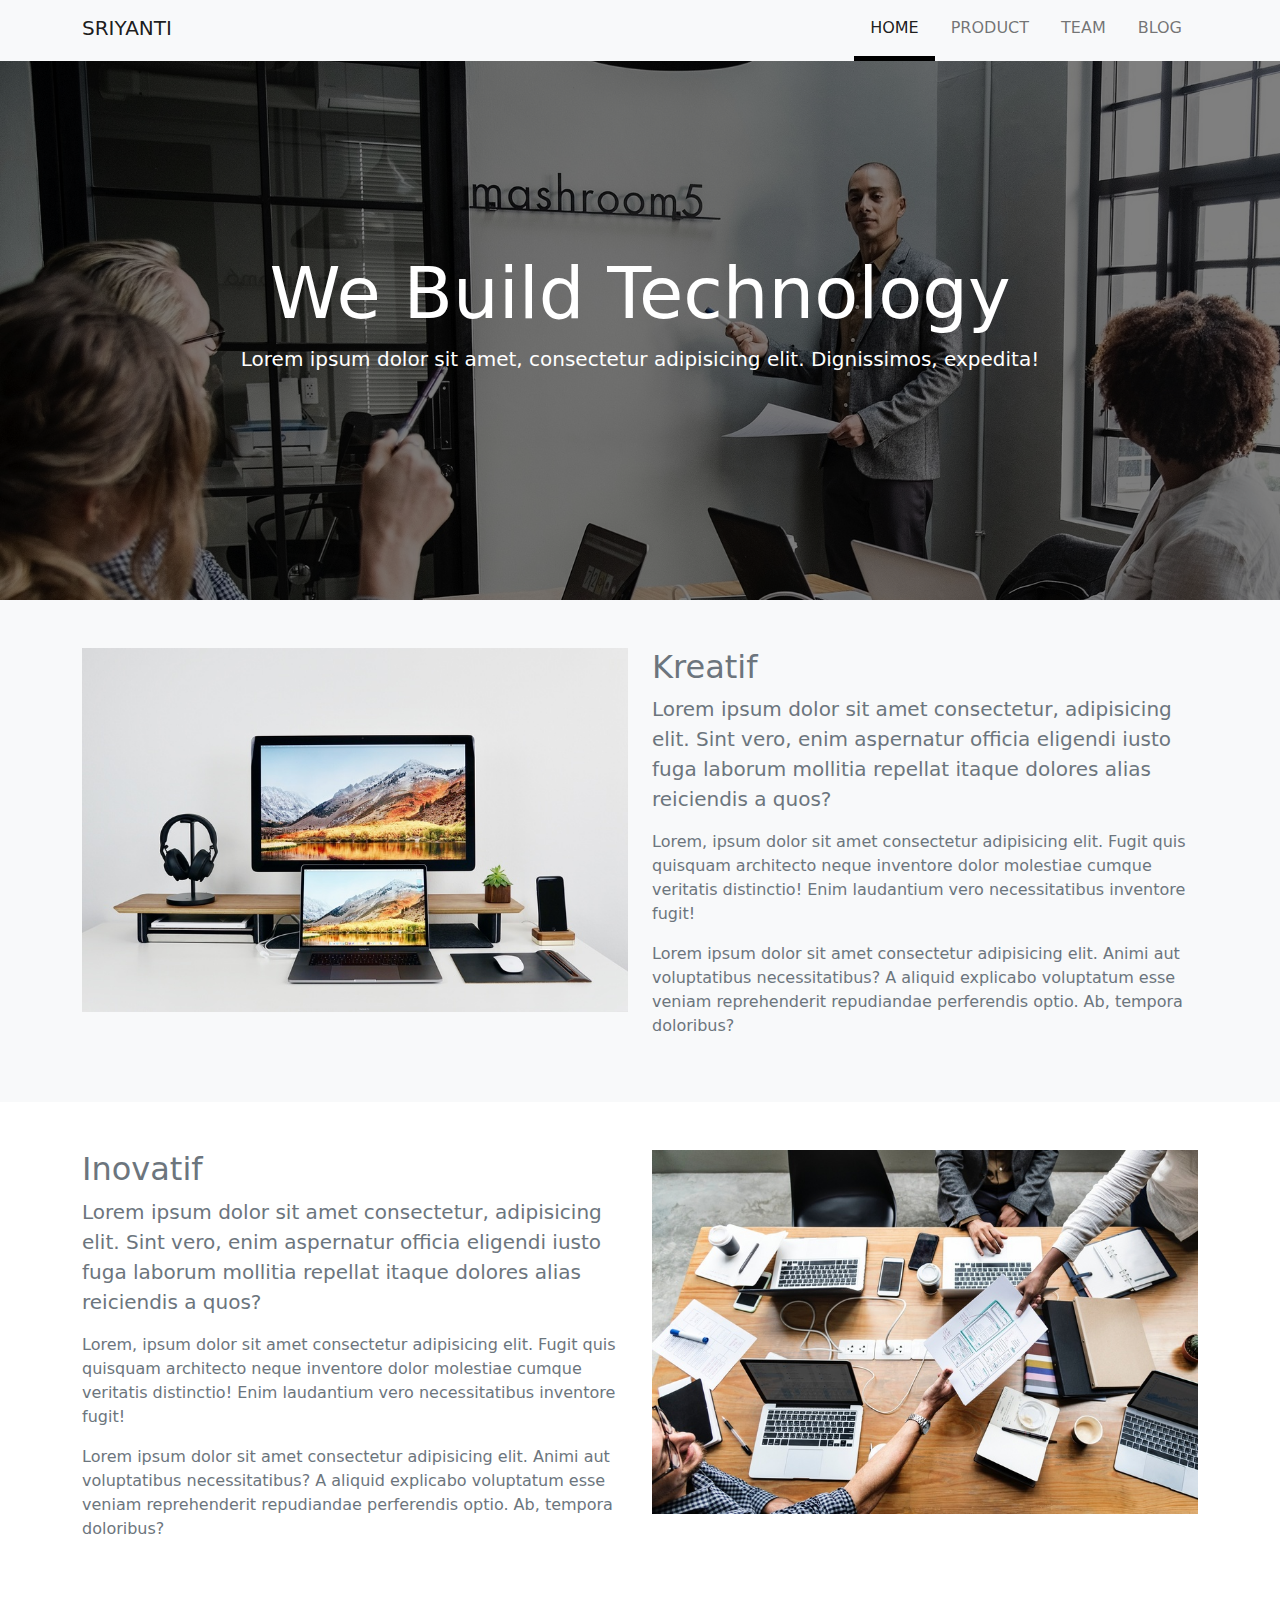
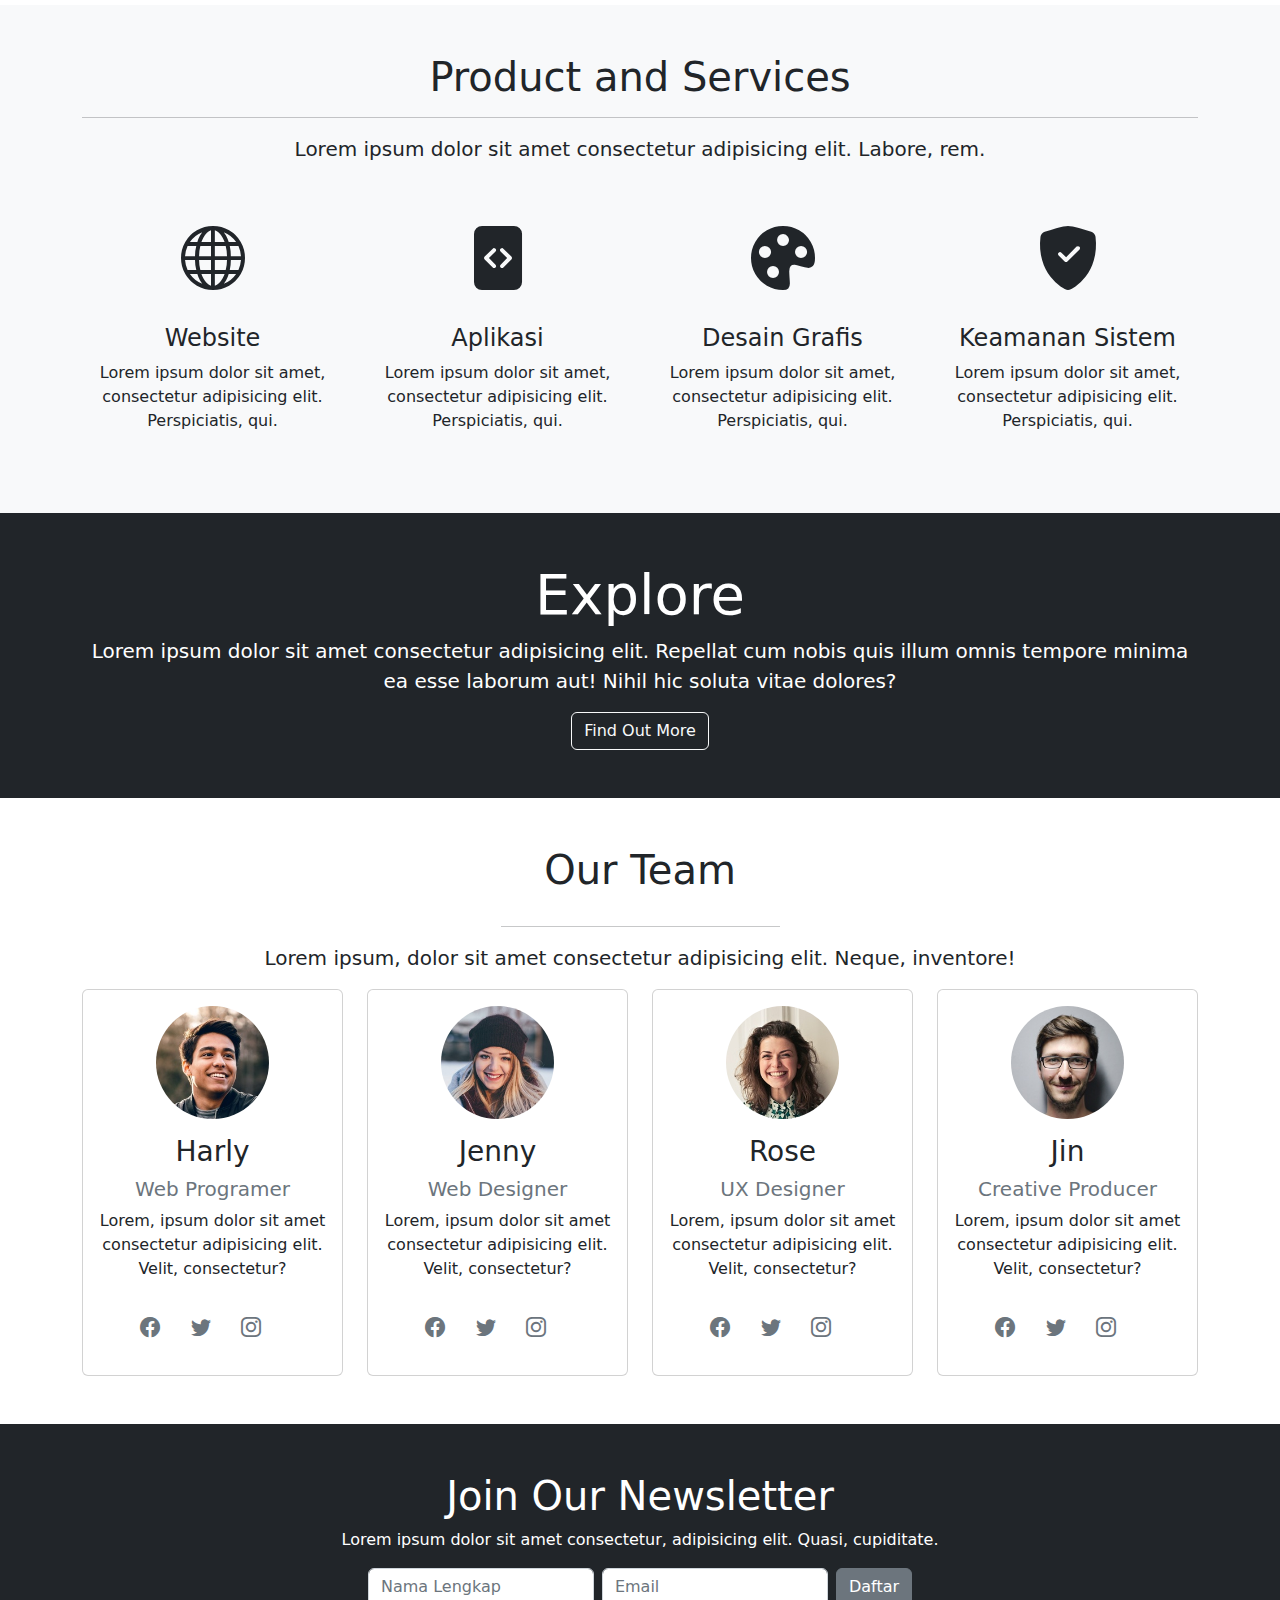
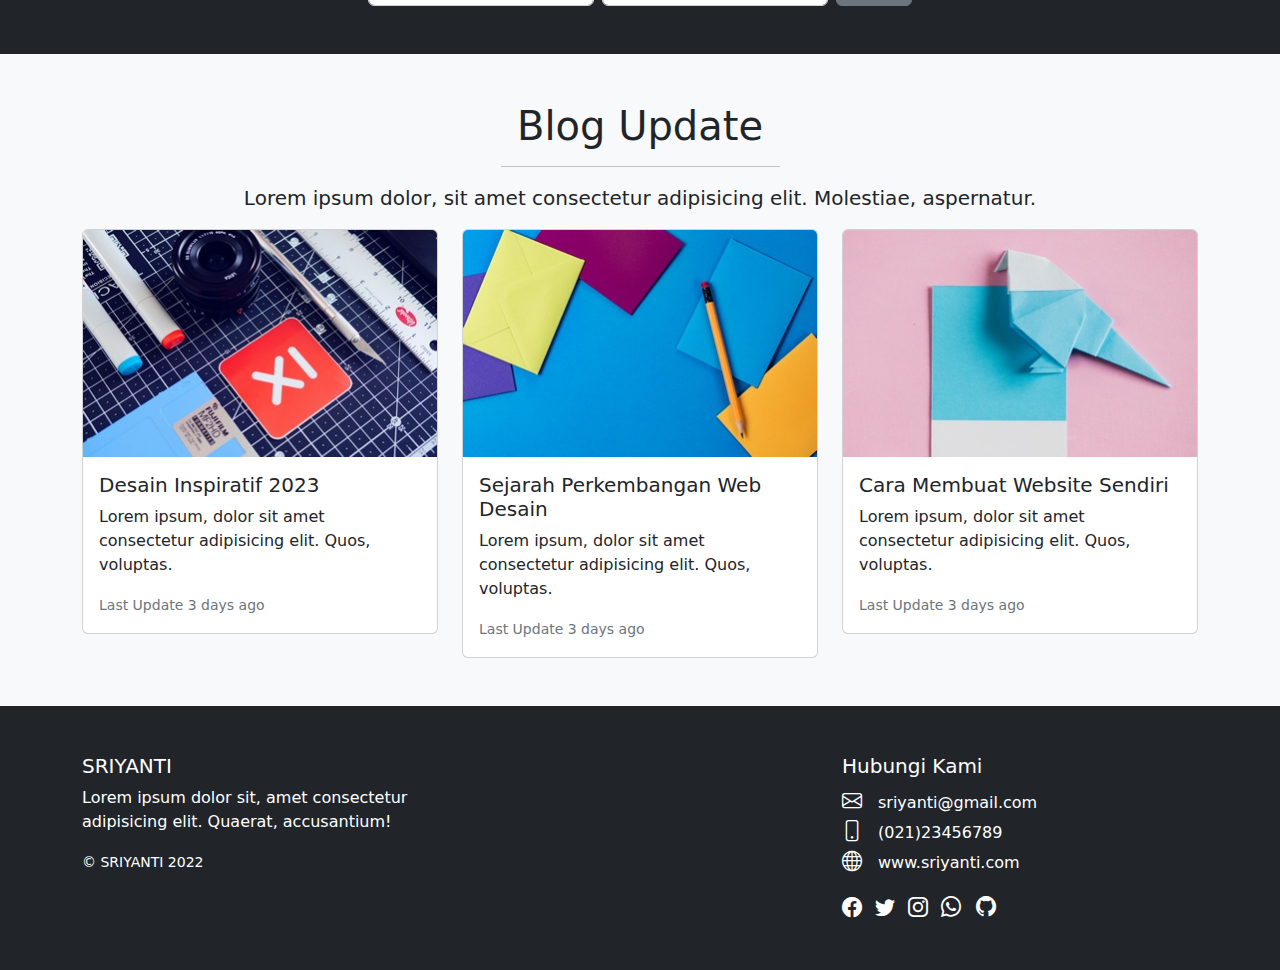
<file: index.html>
<!DOCTYPE html>
<html lang="id">
<head>
  <meta charset="UTF-8">
  <meta name="viewport" content="width=device-width, initial-scale=1.0">
  <title>04411 - We Build Technology</title>
  <link rel="icon" href="img/favicon.png" type="image/png">
  <link rel="stylesheet" href="css/bootstrap.css">
  <link rel="stylesheet" href="font/bootstrap-icons.css">
  <link rel="stylesheet" href="css/style.css">
</head>
<body data-bs-spy="scroll" data-bs-target="navbarNav" data-bs-offset="200">
   <!-- NAVBAR -->
   <nav id="main-navbar" class="navbar navbar-expand-md navbar-light bg-light fixed-top py-2 py-md-0">
    <div class="container">
      <a href="index.html" class="navbar-brand">Sriyanti</a>
      <button class="navbar-toggler" type="button" data-bs-toggle="collapse" data-bs-target="#NavbarNav">
        <span class="navbar-toggler-icon"></span>
      </button>
      <div class="collapse navbar-collapse" id="NavbarNav">
        <ul class="navbar-nav ms-auto">
          <li class="nav-item">
            <a href="#showcase" class="nav-link p-3 active">Home</a>
          </li>
          <li class="nav-item">
            <a href="#product" class="nav-link p-3">Product</a>
          </li>
          <li class="nav-item">
            <a href="#team" class="nav-link p-3">Team</a>
          </li>
          <li class="nav-item">
            <a href="#blog" class="nav-link p-3">Blog</a>
          </li>
        </ul>
      </div>

    </div>
   </nav>
   <!-- SHOWCASE -->
   <section id="showcase" class="py-5">
    <div class="dark-overlay">
      <div class="container">
        <div class="row">
          <div class="col text-center text-white">
            <h1 class="display-2">We Build <strong>Technology</strong></h1>
            <p class="lead">Lorem ipsum dolor sit amet, consectetur adipisicing elit. Dignissimos, expedita!</p>
          </div>
        </div>
      </div>
    </div>
  </section>
  <!-- SHOWOFF 1 -->
  <section id="showoff-1" class="bg-light text-muted py-5">
    <div class="container">
      <div class="row">
        <div class="col-md-6">
          <img src="img/image1.jpg" alt="" class="img-fluid mb-3">
        </div>
        <div class="col-md-6">
            <h2>Kreatif</h2>
            <p class="lead">Lorem ipsum dolor sit amet consectetur, adipisicing elit. Sint vero, enim aspernatur officia eligendi iusto fuga laborum mollitia repellat itaque dolores alias reiciendis a quos?</p>
            <p>Lorem, ipsum dolor sit amet consectetur adipisicing elit. Fugit quis quisquam architecto neque inventore dolor molestiae cumque veritatis distinctio! Enim laudantium vero necessitatibus inventore fugit!</p>
            <p>Lorem ipsum dolor sit amet consectetur adipisicing elit. Animi aut voluptatibus necessitatibus? A aliquid explicabo voluptatum esse veniam reprehenderit repudiandae perferendis optio. Ab, tempora doloribus?</p>
          </div>
      </div>
    </div>
  </section>
    <!-- SHOWOFF 2 -->
    <section id="showoff-2" class="text-muted py-5">
      <div class="container">
        <div class="row">
          <div class="col-md-6">
              <h2>Inovatif</h2>
              <p class="lead">Lorem ipsum dolor sit amet consectetur, adipisicing elit. Sint vero, enim aspernatur officia eligendi iusto fuga laborum mollitia repellat itaque dolores alias reiciendis a quos?</p>
              <p>Lorem, ipsum dolor sit amet consectetur adipisicing elit. Fugit quis quisquam architecto neque inventore dolor molestiae cumque veritatis distinctio! Enim laudantium vero necessitatibus inventore fugit!</p>
              <p>Lorem ipsum dolor sit amet consectetur adipisicing elit. Animi aut voluptatibus necessitatibus? A aliquid explicabo voluptatum esse veniam reprehenderit repudiandae perferendis optio. Ab, tempora doloribus?</p>
            </div>
            <div class="col-md-6">
              <img src="img/image2.jpg" alt="" class="img-fluid mb-3">
            </div>
        </div>
      </div>
    </section>
    <!-- Product -->
    <section id="product" class="py-5 bg-light">
      <div class="container">
        <div class="row">
          <div class="col text-center">
            <h1>Product and Services</h1>
            <hr class="w-40 mx-auto">
            <p class="lead">Lorem ipsum dolor sit amet consectetur adipisicing elit. Labore, rem.</p>
          </div>
        </div>
        <div class="row text-center justify-content-between mt-3">
          <div class="col-sm-6 col-md-3 p-3">
            <i class="bi-globe"></i>
            <h4 class="mt-3">Website</h4>
            <p>Lorem ipsum dolor sit amet, consectetur adipisicing elit. Perspiciatis, qui.</p>
          </div>
          <div class="col-sm-6 col-md-3 p-3">
            <i class="bi-file-code-fill"></i>
            <h4 class="mt-3">Aplikasi</h4>
            <p>Lorem ipsum dolor sit amet, consectetur adipisicing elit. Perspiciatis, qui.</p>
          </div>
          <div class="col-sm-6 col-md-3 p-3">
            <i class="bi-palette-fill"></i>
            <h4 class="mt-3">Desain Grafis</h4>
            <p>Lorem ipsum dolor sit amet, consectetur adipisicing elit. Perspiciatis, qui.</p>
          </div>
          <div class="col-sm-6 col-md-3 p-3">
            <i class="bi-shield-fill-check"></i>
            <h4 class="mt-3">Keamanan Sistem</h4>
            <p>Lorem ipsum dolor sit amet, consectetur adipisicing elit. Perspiciatis, qui.</p>
          </div>
        </div>
      </div>
    </section>
    <!-- Explore -->
    <section id="explore" class="bg-dark text-white py-5">
      <div class="container">
        <div class="row">
          <div class="col text-center">
            <h1 class="display-4">Explore</h1>
            <p class="lead">Lorem ipsum dolor sit amet consectetur adipisicing elit. Repellat cum nobis quis illum omnis tempore minima ea esse laborum aut! Nihil hic soluta vitae dolores?</p>
            <a href="#" class="btn btn-outline-light">Find Out More</a>
          </div>
        </div>
      </div>
    </section>
    <!-- Team -->
    <section id="team" class="py-5 text-center">
      <div class="container">
        <div class="row">
          <div class="col">
            <h1 class="pb-3">Our Team</h1>
            <hr class="w-25 mx-auto">
            <p class="lead">Lorem ipsum, dolor sit amet consectetur adipisicing elit. Neque, inventore!</p>
          </div>
        </div>
        <div class="row">
          <div class="col-md-6 col-lg-3">
            <div class="card">
              <div class="card-body">
                <img src="img/people1.jpg" class="img-fluid rounded-circle w-50 mb-3">
                <h3>Harly</h3>
                <h5 class="text-muted">Web Programer</h5>
                <p>Lorem, ipsum dolor sit amet consectetur adipisicing elit. Velit, consectetur?</p>
                <div class="py-3">
                  <a href="#" class="text-secondary text-decoration-none fs-5 me-4">
                    <i class="bi-facebook"></i>
                  </a>
                  <a href="#" class="text-secondary text-decoration-none fs-5 me-4">
                    <i class="bi-twitter"></i>
                  </a>
                  <a href="#" class="text-secondary text-decoration-none fs-5 me-4">
                    <i class="bi-instagram"></i>
                  </a>
                </div>
              </div>
            </div>
          </div>
          <div class="col-md-6 col-lg-3">
            <div class="card">
              <div class="card-body">
                <img src="img/people2.jpg" class="img-fluid rounded-circle w-50 mb-3">
                <h3>Jenny</h3>
                <h5 class="text-muted">Web Designer</h5>
                <p>Lorem, ipsum dolor sit amet consectetur adipisicing elit. Velit, consectetur?</p>
                <div class="py-3">
                  <a href="#" class="text-secondary text-decoration-none fs-5 me-4">
                    <i class="bi-facebook"></i>
                  </a>
                  <a href="#" class="text-secondary text-decoration-none fs-5 me-4">
                    <i class="bi-twitter"></i>
                  </a>
                  <a href="#" class="text-secondary text-decoration-none fs-5 me-4">
                    <i class="bi-instagram"></i>
                  </a>
                </div>
              </div>
            </div>
          </div>
          <div class="col-md-6 col-lg-3">
            <div class="card">
              <div class="card-body">
                <img src="img/people3.jpg" class="img-fluid rounded-circle w-50 mb-3">
                <h3>Rose</h3>
                <h5 class="text-muted">UX Designer</h5>
                <p>Lorem, ipsum dolor sit amet consectetur adipisicing elit. Velit, consectetur?</p>
                <div class="py-3">
                  <a href="#" class="text-secondary text-decoration-none fs-5 me-4">
                    <i class="bi-facebook"></i>
                  </a>
                  <a href="#" class="text-secondary text-decoration-none fs-5 me-4">
                    <i class="bi-twitter"></i>
                  </a>
                  <a href="#" class="text-secondary text-decoration-none fs-5 me-4">
                    <i class="bi-instagram"></i>
                  </a>
                </div>
              </div>
            </div>
          </div>
          <div class="col-md-6 col-lg-3">
            <div class="card">
              <div class="card-body">
                <img src="img/people4.jpg" class="img-fluid rounded-circle w-50 mb-3">
                <h3>Jin</h3>
                <h5 class="text-muted">Creative Producer</h5>
                <p>Lorem, ipsum dolor sit amet consectetur adipisicing elit. Velit, consectetur?</p>
                <div class="py-3">
                  <a href="#" class="text-secondary text-decoration-none fs-5 me-4">
                    <i class="bi-facebook"></i>
                  </a>
                  <a href="#" class="text-secondary text-decoration-none fs-5 me-4">
                    <i class="bi-twitter"></i>
                  </a>
                  <a href="#" class="text-secondary text-decoration-none fs-5 me-4">
                    <i class="bi-instagram"></i>
                  </a>
                </div>
              </div>
            </div>
          </div>
        </div>
      </div>
    </section>
    <!-- Newsletter -->
    <section id="newsletter" class="text-center p-5 bg-dark text-white">
      <div class="container">
        <div class="row">
          <div class="col">
            <h1>Join Our Newsletter</h1>
            <p>Lorem ipsum dolor sit amet consectetur, adipisicing elit. Quasi, cupiditate.</p>
          </div>
        </div>
        <form>
          <div class="row g-2">
            <div class="col col-12 col-md-auto ms-auto">
              <label for="name" class="visually-hidden">Nama</label>
              <input type="text" class="form-control" placeholder="Nama Lengkap">
            </div>
            <div class="col col-12 col-md-auto">
              <label for="name" class="visually-hidden">Email</label>
              <input type="Email" class="form-control" placeholder="Email">
            </div>
            <div class="col col-auto mx-auto ms-md-0">
              <button class="btn btn-secondary" type="submit">Daftar</button>
            </div>
          </div>
        </form>
      </div>
    </section>
    <!-- Blog -->
    <section id="blog" class="py-5 bg-light">
      <div class="container">
        <div class="row">
          <div class="col text-center">
            <h1>Blog Update</h1>
            <hr class="w-25 mx-auto">
            <p class="lead">Lorem ipsum dolor, sit amet consectetur adipisicing elit. Molestiae, aspernatur.</p>
          </div>
        </div>
        <div class="row row-cols-1 row-cols-sm-2 row-cols-lg-3 g-4">
          <div class="col">
            <div class="card">
              <img src="img/blog1.jpg" class="card-img-top">
              <div class="card-body">
                <h5 class="card-title">Desain Inspiratif 2023</h5>
                <p class="card-text">Lorem ipsum, dolor sit amet consectetur adipisicing elit. Quos, voluptas.</p>
                <p class="card-text">
                  <small class="text-muted">Last Update 3 days ago</small>
                </p>
              </div>
            </div>
          </div>
          <div class="col">
            <div class="card">
              <img src="img/blog2.jpg" class="card-img-top">
              <div class="card-body">
                <h5 class="card-title">Sejarah Perkembangan Web Desain</h5>
                <p class="card-text">Lorem ipsum, dolor sit amet consectetur adipisicing elit. Quos, voluptas.</p>
                <p class="card-text">
                  <small class="text-muted">Last Update 3 days ago</small>
                </p>
              </div>
            </div>
          </div>
          <div class="col">
            <div class="card">
              <img src="img/blog3.jpg" class="card-img-top">
              <div class="card-body">
                <h5 class="card-title">Cara Membuat Website Sendiri</h5>
                <p class="card-text">Lorem ipsum, dolor sit amet consectetur adipisicing elit. Quos, voluptas.</p>
                <p class="card-text">
                  <small class="text-muted">Last Update 3 days ago</small>
                </p>
              </div>
            </div>
          </div>
        </div>
      </div>
    </section>
    <!-- Footer -->
    <footer id="main-footer" class="text-white text-center bg-dark py-5">
      <div class="container">
        <div class="row">
          <div class="text-md-start col-md-4 me-auto">
            <h5>SRIYANTI</h5>
            <p>Lorem ipsum dolor sit, amet consectetur adipisicing elit. Quaerat, accusantium!</p>
            <small>&copy; SRIYANTI 2022</small>
          </div>
          <div class="text-md-start col-md-4 mt-4 mt-md-0">
            <h5>Hubungi Kami</h5>
            <div><i class="bi-envelope fs-5 me-3"></i>sriyanti@gmail.com</div>
            <div><i class="bi-phone fs-5 me-3"></i>(021)23456789</div>
            <div><i class="bi-globe fs-5 me-3"></i>www.sriyanti.com</div>
            <div class="pt-3">
              <a href="#" class="text-white text-decoration-none me-2">
                <i class="bi-facebook fs-5"></i>
              </a> 
              <a href="#" class="text-white text-decoration-none me-2">
                <i class="bi-twitter fs-5"></i>
              </a>
              <a href="#" class="text-white text-decoration-none me-2">
                <i class="bi-instagram fs-5"></i>
              </a>
              <a href="#" class="text-white text-decoration-none me-2">
                <i class="bi-whatsapp fs-5"></i>
              </a>
              <a href="#" class="text-white text-decoration-none me-2">
                <i class="bi-github fs-5"></i>
              </a>
            </div>
          </div>
        </div>
      </div>
    </footer>
  <script src="js/bootstrap.bundle.js"></script>
</body>
</html>
</file>
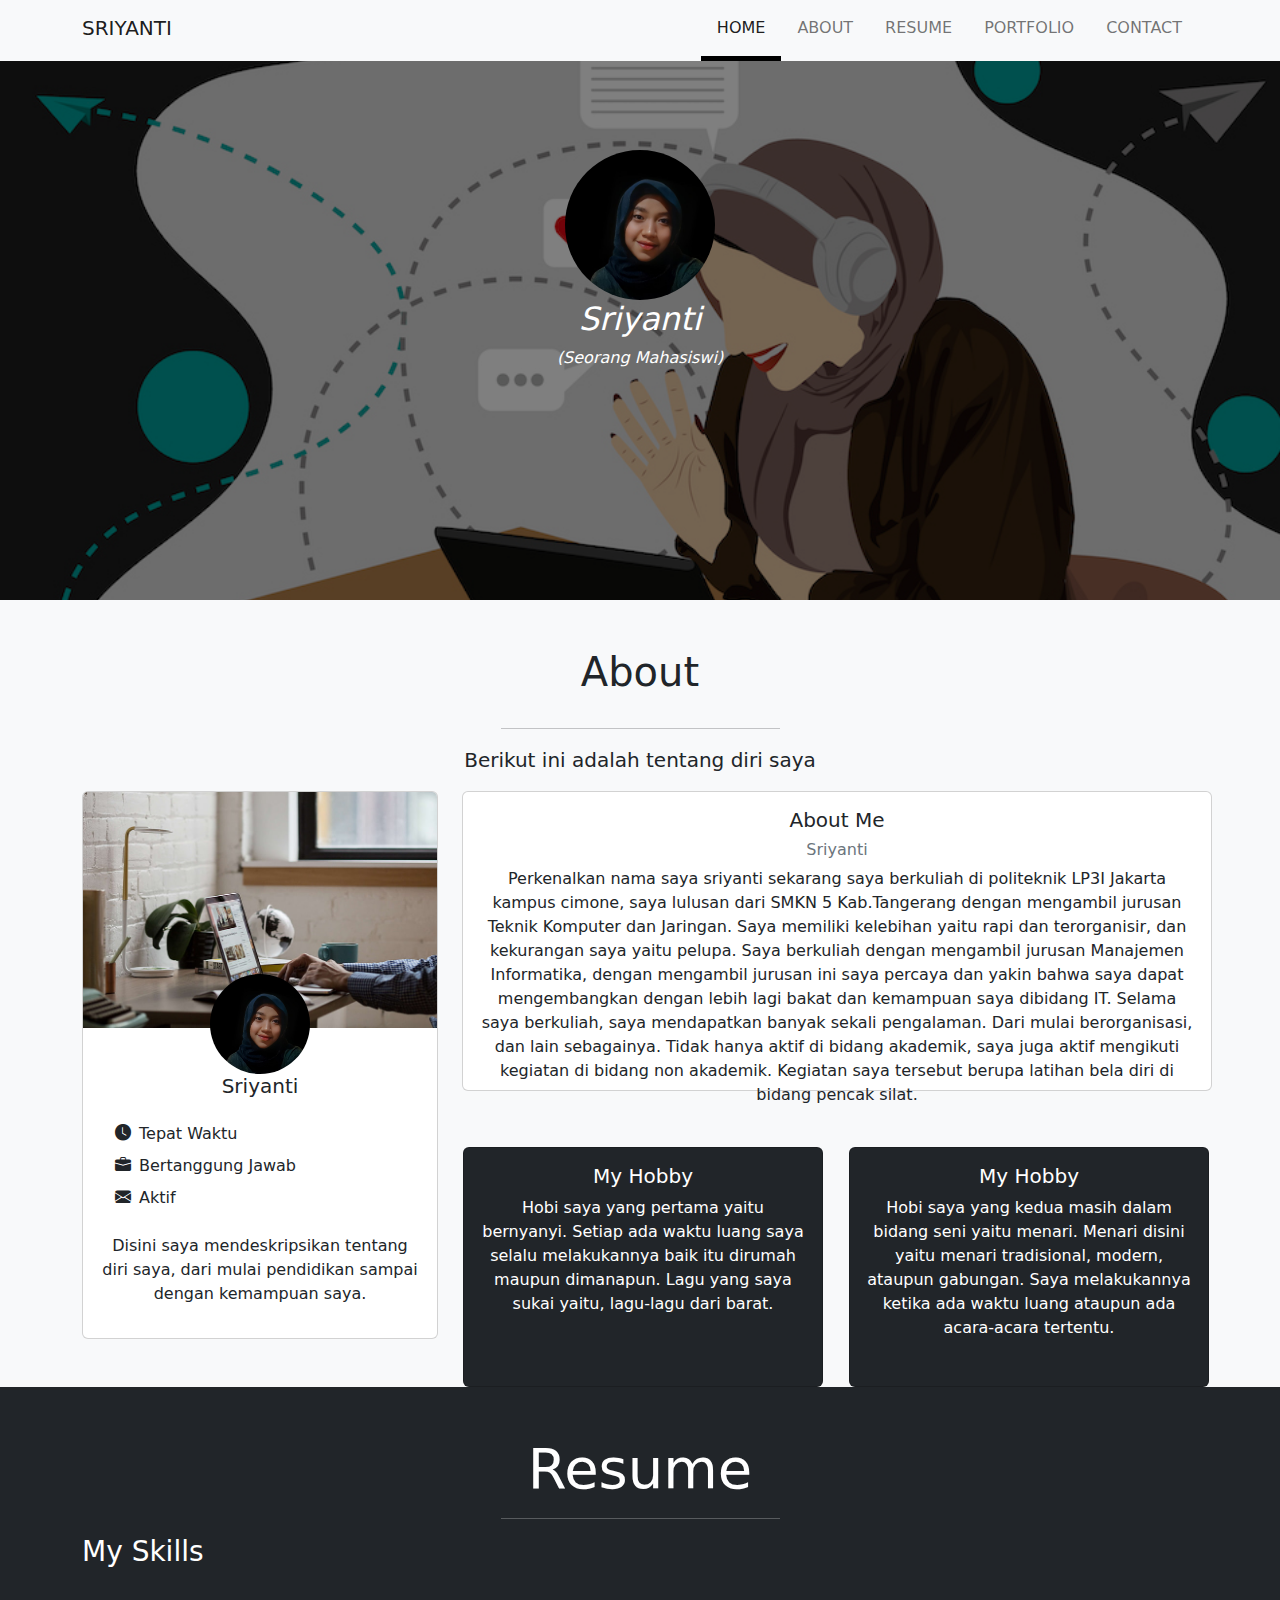
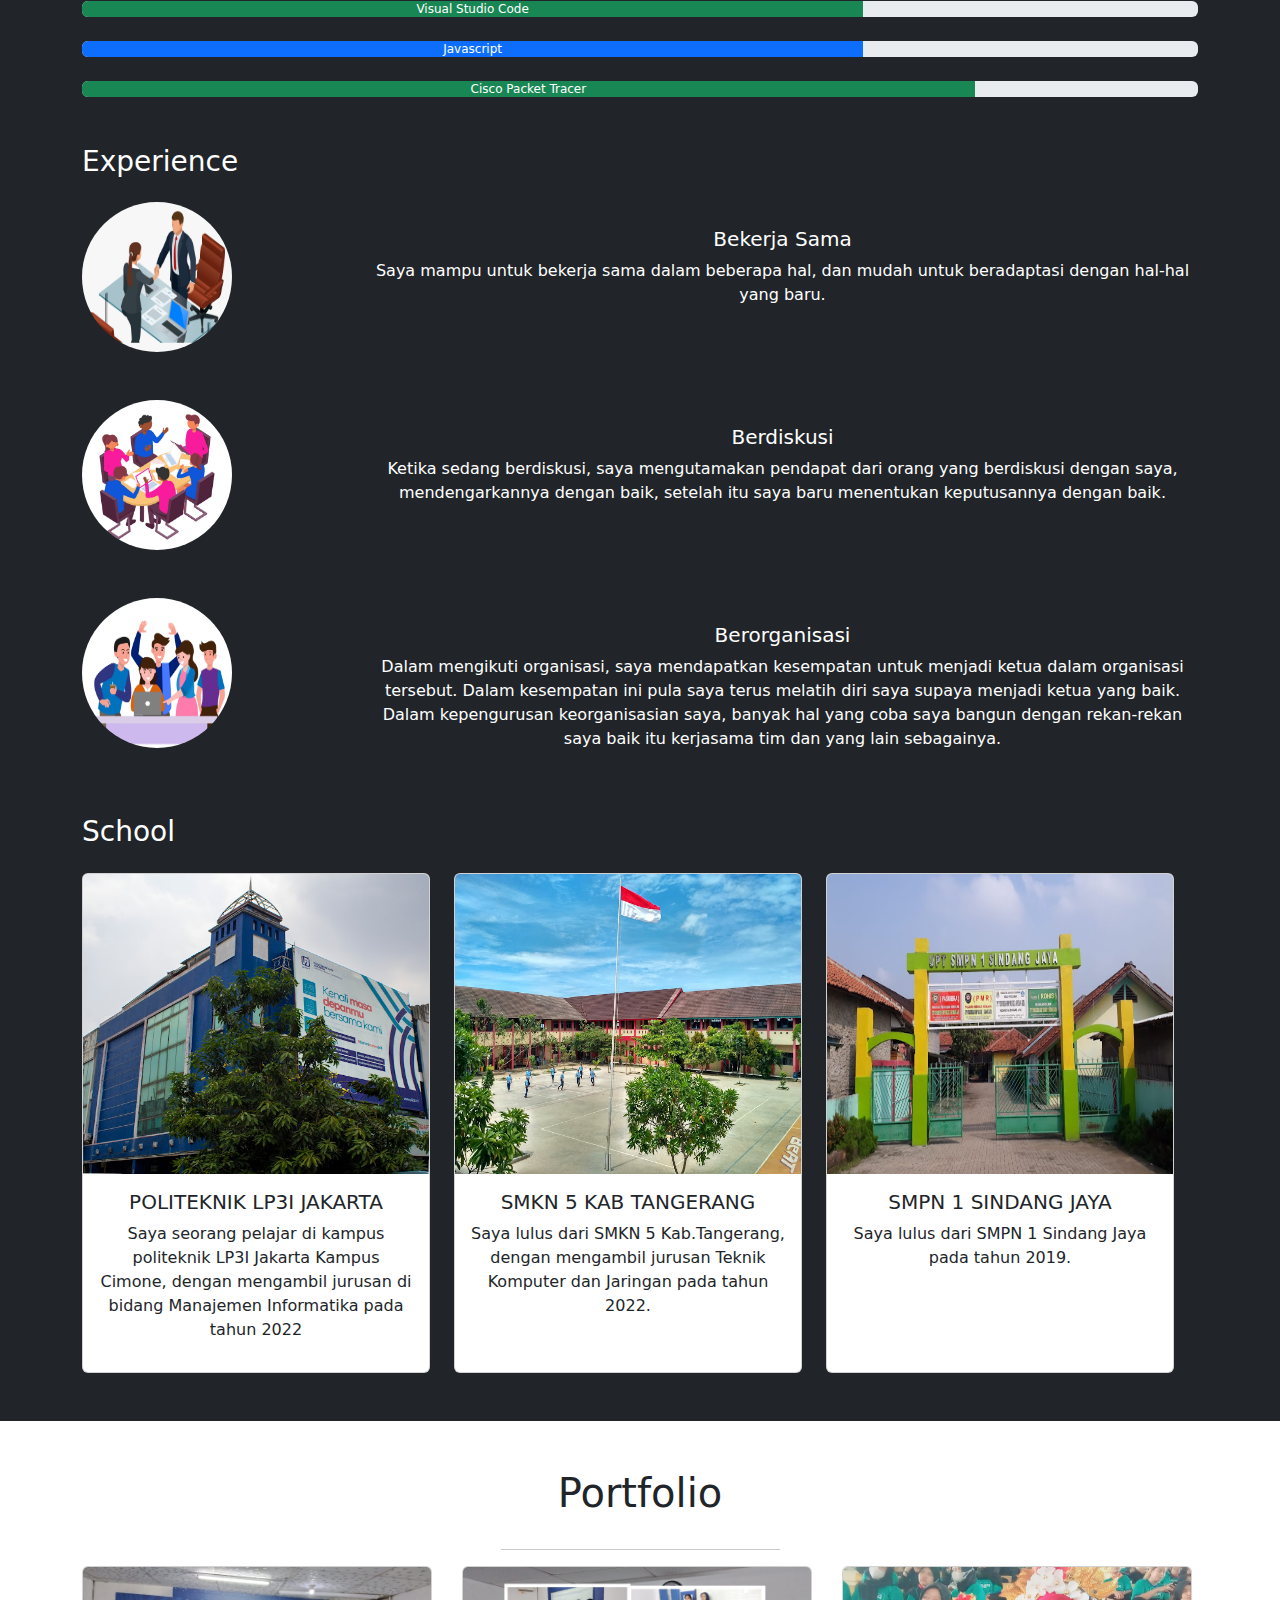
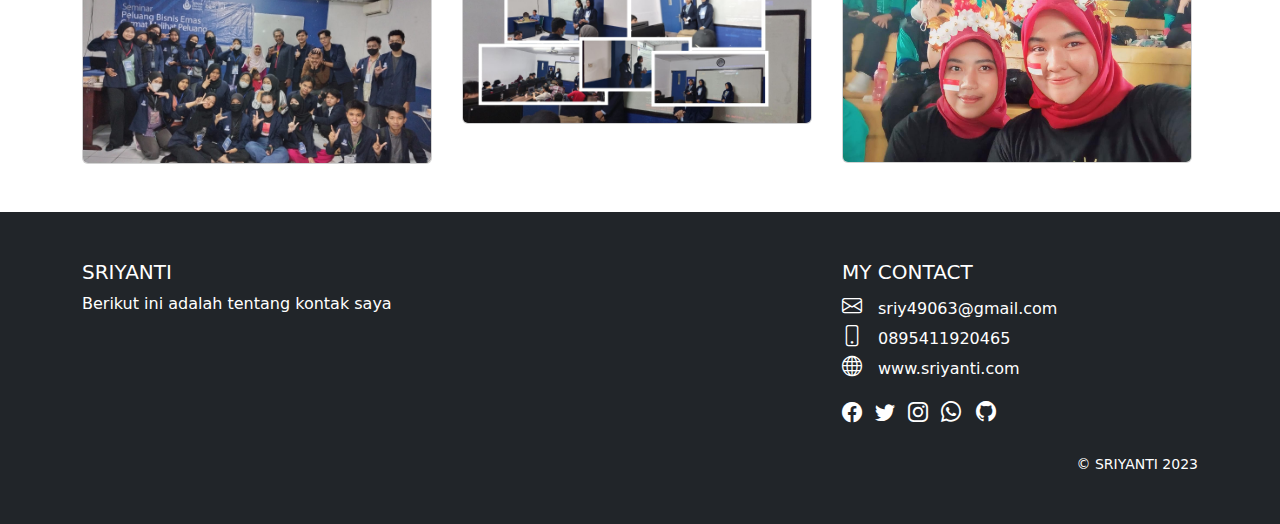
<file: index1.html>
<!DOCTYPE html>
<html lang="id">
<head>
  <meta charset="UTF-8">
  <meta name="viewport" content="width=device-width, initial-scale=1.0">
  <title>MY CURRICULUM VITAE</title>
  <link rel="icon" href="img/sayasaya.jpeg" type="image/png">
  <link rel="stylesheet" href="css/bootstrap.css">
  <link rel="stylesheet" href="font/bootstrap-icons.css">
  <link rel="stylesheet" href="css/style1.css">
</head>
<body data-bs-spy="scroll" data-bs-target="navbarNav" data-bs-offset="200">
   <!-- NAVBAR -->
   <nav id="main-navbar" class="navbar navbar-expand-md navbar-light bg-light fixed-top py-2 py-md-0">
    <div class="container">
      <a href="index1.html" class="navbar-brand">Sriyanti</a>
      <button class="navbar-toggler" type="button" data-bs-toggle="collapse" data-bs-target="#NavbarNav">
        <span class="navbar-toggler-icon"></span>
      </button>
      <div class="collapse navbar-collapse" id="NavbarNav">
        <ul class="navbar-nav ms-auto">
          <li class="nav-item">
            <a href="#showcase" class="nav-link p-3 active">Home</a>
          </li>
          <li class="nav-item">
            <a href="#about" class="nav-link p-3">About</a>
          </li>
          <li class="nav-item">
            <a href="#resume" class="nav-link p-3">Resume</a>
          </li>
          <li class="nav-item">
            <a href="#portfolio" class="nav-link p-3">Portfolio</a>
          </li>
          <li class="nav-item">
            <a href="#contact" class="nav-link p-3">Contact</a>
          </li>
        </ul>
      </div>
    </div>
   </nav>
   <!-- SHOWCASE -->
   <section id="showcase" class="py-5"> 
    <div class="dark-overlay">
      <div class="container">
        <div class="row">
          <div class="col text-center text-white">
            <img src="img/sayasaya.jpeg" class="rounded-circle" alt="#">
            <h2 class="fst-italic">Sriyanti</h2>
            <p class="fst-italic">(Seorang Mahasiswi)</p>
          </div>
        </div>
      </div>
    </div>
  </section>
  <!-- ABOUT -->
  <section id="about" class="py-5 bg-light text-center">
    <div class="container">
      <div class="row">
        <div class="col text-center" >
          <h1 class="pb-3">About</h1>
          <hr class="w-25 mx-auto">
          <p class="lead">Berikut ini adalah tentang diri saya</p>
        </div>
      </div>
      <div class="row row-cols-1 row-cols-md-2 row-cols-md-2 row-cols-lg-3">
        <div class="col-3">
          <div class="card">
            <img src="img/exp5.jpg" class="card-img-top">
            <div class="card-body">
              <img src="img/sayasaya.jpeg" class="rounded-circle">
              <h5 class="card-title">Sriyanti</h5>
              <ul class="list-unstyled text-start my-4">
                <li class="m-2 ms-3">
                  <i class="bi-clock-fill me-2"></i>Tepat Waktu
                </li>
                <li class="m-2 ms-3">
                  <i class="bi-briefcase-fill me-2"></i>Bertanggung Jawab
                </li>
                <li class="m-2 ms-3">
                  <i class="bi-envelope-fill me-2"></i>Aktif
                </li>
              </ul>
              <p>Disini saya mendeskripsikan tentang diri saya, dari mulai pendidikan sampai dengan kemampuan saya.</p>   
            </div>
          </div>
        </div>
        <div class="col-7">
          <div class="card" style="width: 750px; height: 300px;">
            <div class="card-body">
              <h5 class="card-title">About Me</h5>
              <h6 class="card-title mb-2 text-muted">Sriyanti</h6>
              <p class="card-text">Perkenalkan nama saya sriyanti sekarang saya berkuliah di politeknik LP3I Jakarta kampus cimone, saya lulusan dari SMKN 5 Kab.Tangerang dengan mengambil jurusan Teknik Komputer dan Jaringan. Saya memiliki kelebihan yaitu rapi dan terorganisir, dan kekurangan saya yaitu pelupa. Saya berkuliah dengan mengambil jurusan Manajemen Informatika, dengan mengambil jurusan ini saya percaya dan yakin bahwa saya dapat mengembangkan dengan lebih lagi bakat dan kemampuan saya dibidang IT. Selama saya berkuliah, saya mendapatkan banyak sekali pengalaman. Dari mulai berorganisasi, dan lain sebagainya. Tidak hanya aktif di bidang akademik, saya juga aktif mengikuti kegiatan di bidang non akademik. Kegiatan saya tersebut berupa latihan bela diri di bidang pencak silat.</p>
            </div>
            <div class="row d-flex">
              <div class="col">
                <div class="card text-bg-dark mb-3 mt-4 " style="width: 360px; height: 240px;">
                  <div class="card-body">
                    <h5 class="card-title">My Hobby</h5>
                    <p class="card-text">Hobi saya yang pertama yaitu bernyanyi. Setiap ada waktu luang saya selalu melakukannya baik itu dirumah maupun dimanapun. Lagu yang saya sukai yaitu, lagu-lagu dari barat.</p>
                  </div>
                </div>
              </div>
              <div class="col">
                <div class="card text-bg-dark mb-3 mt-4 " style="width: 360px; height: 240px;">
                  <div class="card-body">
                    <h5 class="card-title">My Hobby</h5>
                    <p class="card-text">Hobi saya yang kedua masih dalam bidang seni yaitu menari. Menari disini yaitu menari tradisional, modern, ataupun gabungan. Saya melakukannya ketika ada waktu luang ataupun ada acara-acara tertentu.</p>
                  </div>
                </div>
              </div>
            </div>
          </div>
        </div>
      </div>
  </section>
  <!-- Resume -->
  <section id="resume" class="bg-dark text-white py-5 text-center">
      <div class="container">
        <div class="row">
          <div class="col text-center">
            <h1 class="display-4">Resume</h1>
            <hr class="w-25 mx-auto">
          </div>
        </div>
        <h3 class="text-start">My Skills</h3>
        <div class="row row-cols-1 row-cols-md-9">
          <div class="col mt-4">
            <div class="progress" role="progressbar">
            <div class="progress-bar bg-success" style="width: 70%">Visual Studio Code</div>
          </div>
          <div class="col mt-4">
          <div class="progress" role="progressbar">
            <div class="progress-bar" style="width: 70%">Javascript</div>
          </div>
          <div class="col mt-4">
            <div class="progress" role="progressbar">
            <div class="progress-bar bg-success" style="width: 80%">Cisco Packet Tracer</div>
          </div>
        </div>
        <h3 class="text-start mt-5">Experience</h3>
        <div class="row">
          <div class="col-3 mt-3">
            <div class="card-start">
              <img src="img/exp1.jpg" style="width: 150px; height: 150px;" class="float-start rounded-circle">            
            </div>
          </div>
          <div class="col-9 text-center mt-3">
            <div class="card-start">
               <h5 class="text-white">Bekerja Sama</h5>
              <p class="text-center">Saya mampu untuk bekerja sama dalam beberapa hal, dan mudah untuk beradaptasi dengan hal-hal yang baru.</p>
            </div>
          </div>
        </div>
        <div class="row">
          <div class="col-3 mt-5">
            <div class="card-start">
              <img src="img/exp12.jpg" style="width: 150px; height: 150px;" class="float-start rounded-circle">
            </div>
          </div>
          <div class="col-9 text-center mt-5">
            <div class="card-start">
              <h5 class="text-white">Berdiskusi</h5>
              <p class="text-center">Ketika sedang berdiskusi, saya mengutamakan pendapat dari orang yang berdiskusi dengan saya, mendengarkannya dengan baik, setelah itu saya baru menentukan keputusannya dengan baik.</p>
            </div>
          </div>
        </div>
        <div class="row">
          <div class="col-3 mt-5">
            <div class="card-start">
              <img src="img/exp13.jpg" style="width: 150px; height: 150px;" class="float-start rounded-circle">
            </div>
            </div>
            <div class="col-9 text-center mt-5">
            <div class="card-start">
              <h5 class="text-white">Berorganisasi</h5>
              <p class="text-center">Dalam mengikuti organisasi, saya mendapatkan kesempatan untuk menjadi ketua dalam organisasi tersebut. Dalam kesempatan ini pula saya terus melatih diri saya supaya menjadi ketua yang baik. Dalam kepengurusan keorganisasian saya, banyak hal yang coba saya bangun dengan rekan-rekan saya baik itu kerjasama tim dan yang lain sebagainya.</p>
            </div>
            </div>
            <h3 class="text-start mt-5">School</h3>
            <div class="row row-cols-1 row-cols-md-2 row-cols-lg-3 text-dark">
              <div class="col-4 mt-3">
                <div class="card">
                <img src="img/foto4.jpg" class="card-img-top">
                <div class="card-body">
                  <h5>POLITEKNIK LP3I JAKARTA</h5>
                <p class="card-text">Saya seorang pelajar di kampus politeknik LP3I Jakarta Kampus Cimone, dengan mengambil jurusan di bidang Manajemen Informatika pada tahun 2022</p>
                </div>
                </div>
              </div>
              <div class="col-4 mt-3">
                <div class="card">
                <img src="img/foto5.jpg" class="card-img-top">
                <div class="card-body">
                  <h5>SMKN 5 KAB TANGERANG</h5>
                <p class="card-text">Saya lulus dari SMKN 5 Kab.Tangerang, dengan mengambil jurusan Teknik Komputer dan Jaringan pada tahun 2022.</p>
                </div>
                </div>
              </div>
              <div class="col-4 mt-3">
                <div class="card">
                <img src="img/foto6.jpg" class="card-img-top">
                <div class="card-body">
                  <h5>SMPN 1 SINDANG JAYA</h5>
                <p class="card-text">Saya lulus dari SMPN 1 Sindang Jaya pada tahun 2019.</p>
                </div>
                </div>
              </div>
            </div>
          </div>
        </div>
      </div>
    </div>
  </section>

    <!-- Portfolio -->
    <section id="portfolio" class="py-5 text-center">
      <div class="container">
        <div class="row">
          <div class="col">
            <h1 class="pb-3">Portfolio</h1>
            <hr class="w-25 mx-auto">
            <div class="row row-cols-1 row-cols-md-3 g-4">
              <div class="col">
                <div class="card">
                  <img src="img/foto1.jfif" class="card-img">
                  </div>
                </div>
                <div class="col">
                  <div class="card">
                    <img src="img/foto2.jfif" class="card-img">
                  </div>
                </div>
                <div class="col">
                  <div class="card">
                    <img src="img/foto3.jfif" class="card-img">
                  </div>
                </div>
                </div>
              </div>
            </div> 
          </div>
        </div>
      </div>  
    </section> 
  
    <!-- CONTACT -->
    <footer id="contact" class="text-white text-center bg-dark py-5">
      <div class="container">
        <div class="row">
          <div class="text-md-start col-md-4 me-auto">
            <h5>SRIYANTI</h5>
            <p>Berikut ini adalah tentang kontak saya</p>
          </div>
          <div class="text-md-start col-md-4 mt-4 mt-md-0">
            <h5>MY CONTACT</h5>
            <div><i class="bi-envelope fs-5 me-3"></i>sriy49063@gmail.com</div>
            <div><i class="bi-phone fs-5 me-3"></i>0895411920465</div>
            <div><i class="bi-globe fs-5 me-3"></i>www.sriyanti.com</div>
            <div class="pt-3">
              <a href="#" class="text-white text-decoration-none me-2">
                <i class="bi-facebook fs-5"></i>
              </a> 
              <a href="#" class="text-white text-decoration-none me-2">
                <i class="bi-twitter fs-5"></i>
              </a>
              <a href="#" class="text-white text-decoration-none me-2">
                <i class="bi-instagram fs-5"></i>
              </a>
              <a href="#" class="text-white text-decoration-none me-2">
                <i class="bi-whatsapp fs-5"></i>
              </a>
              <a href="#" class="text-white text-decoration-none me-2">
                <i class="bi-github fs-5"></i>
              </a>
            </div>
          </div>
          <div class="text-end mt-4">
            <small>&copy; SRIYANTI 2023</small>
          </div>
        </div>
      </div>
    </footer>
  <script src="js/bootstrap.bundle.js"></script>
</body>
</html>
</file>
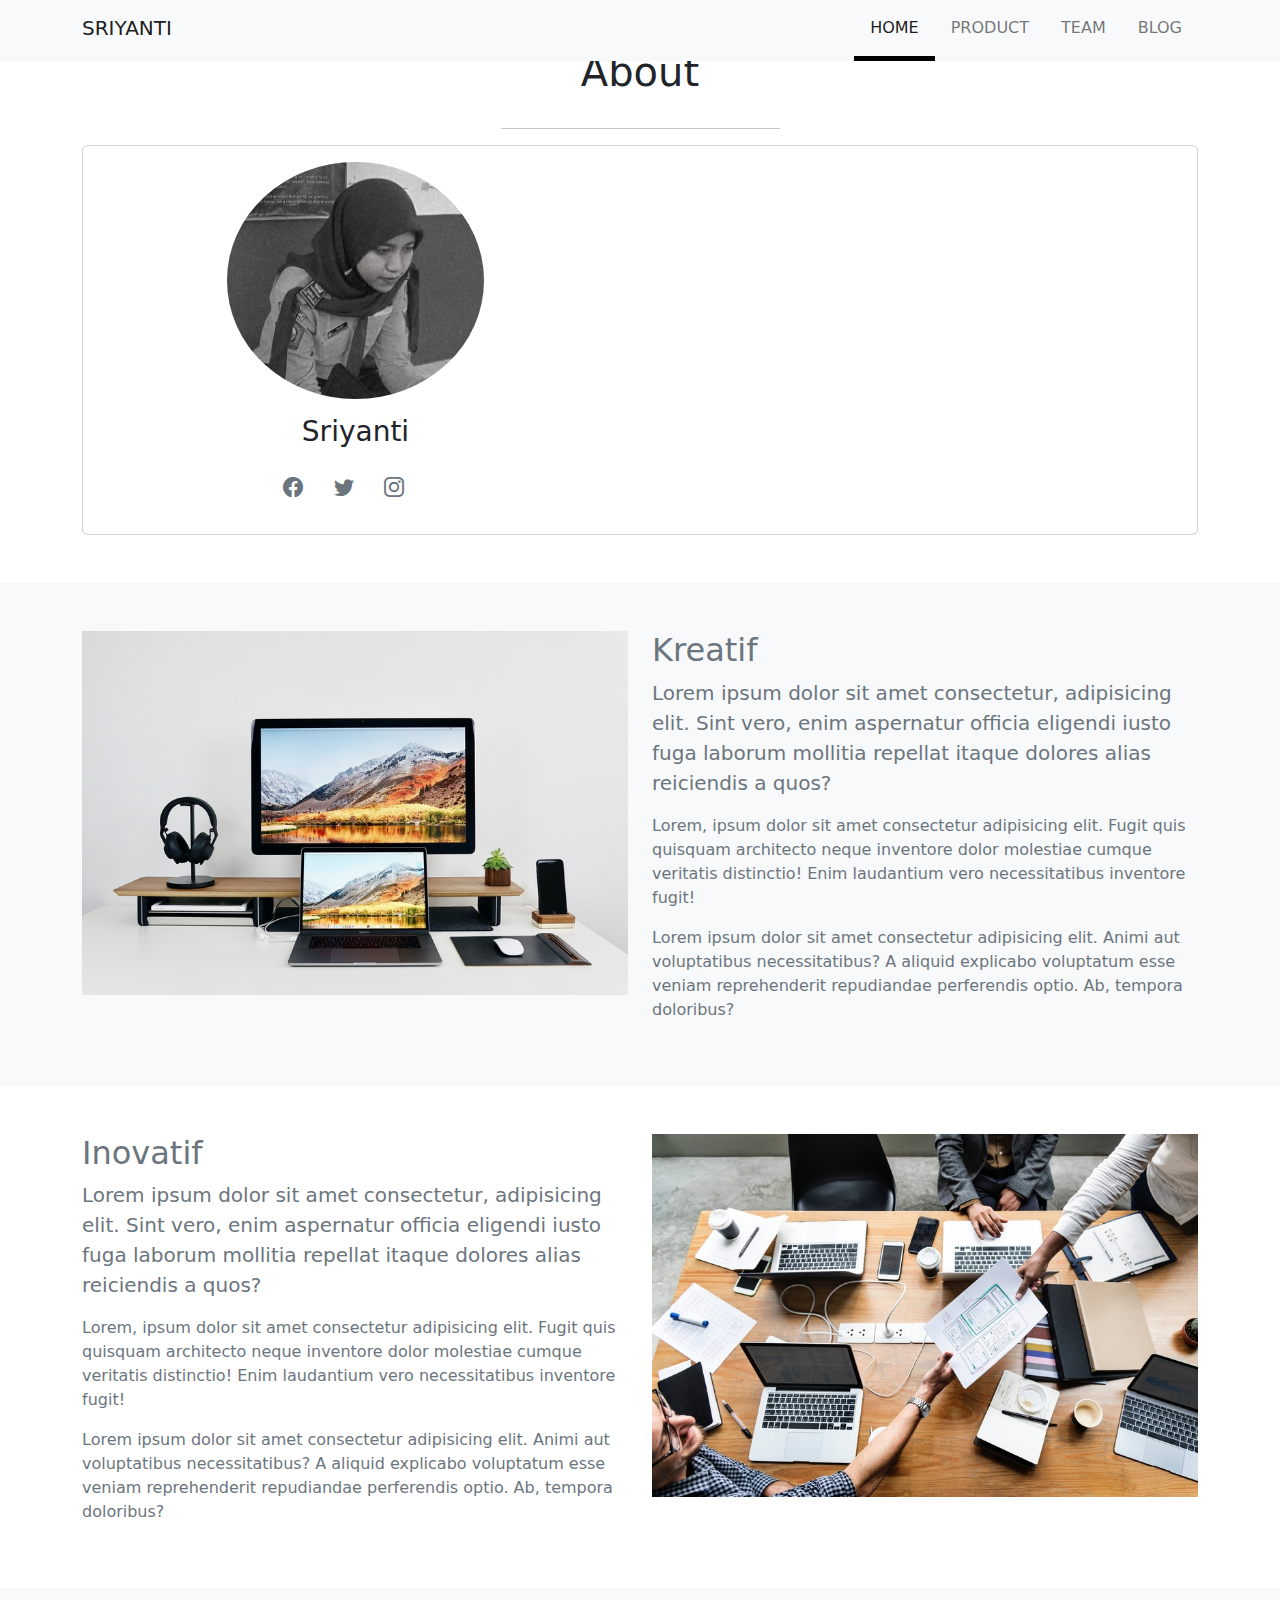
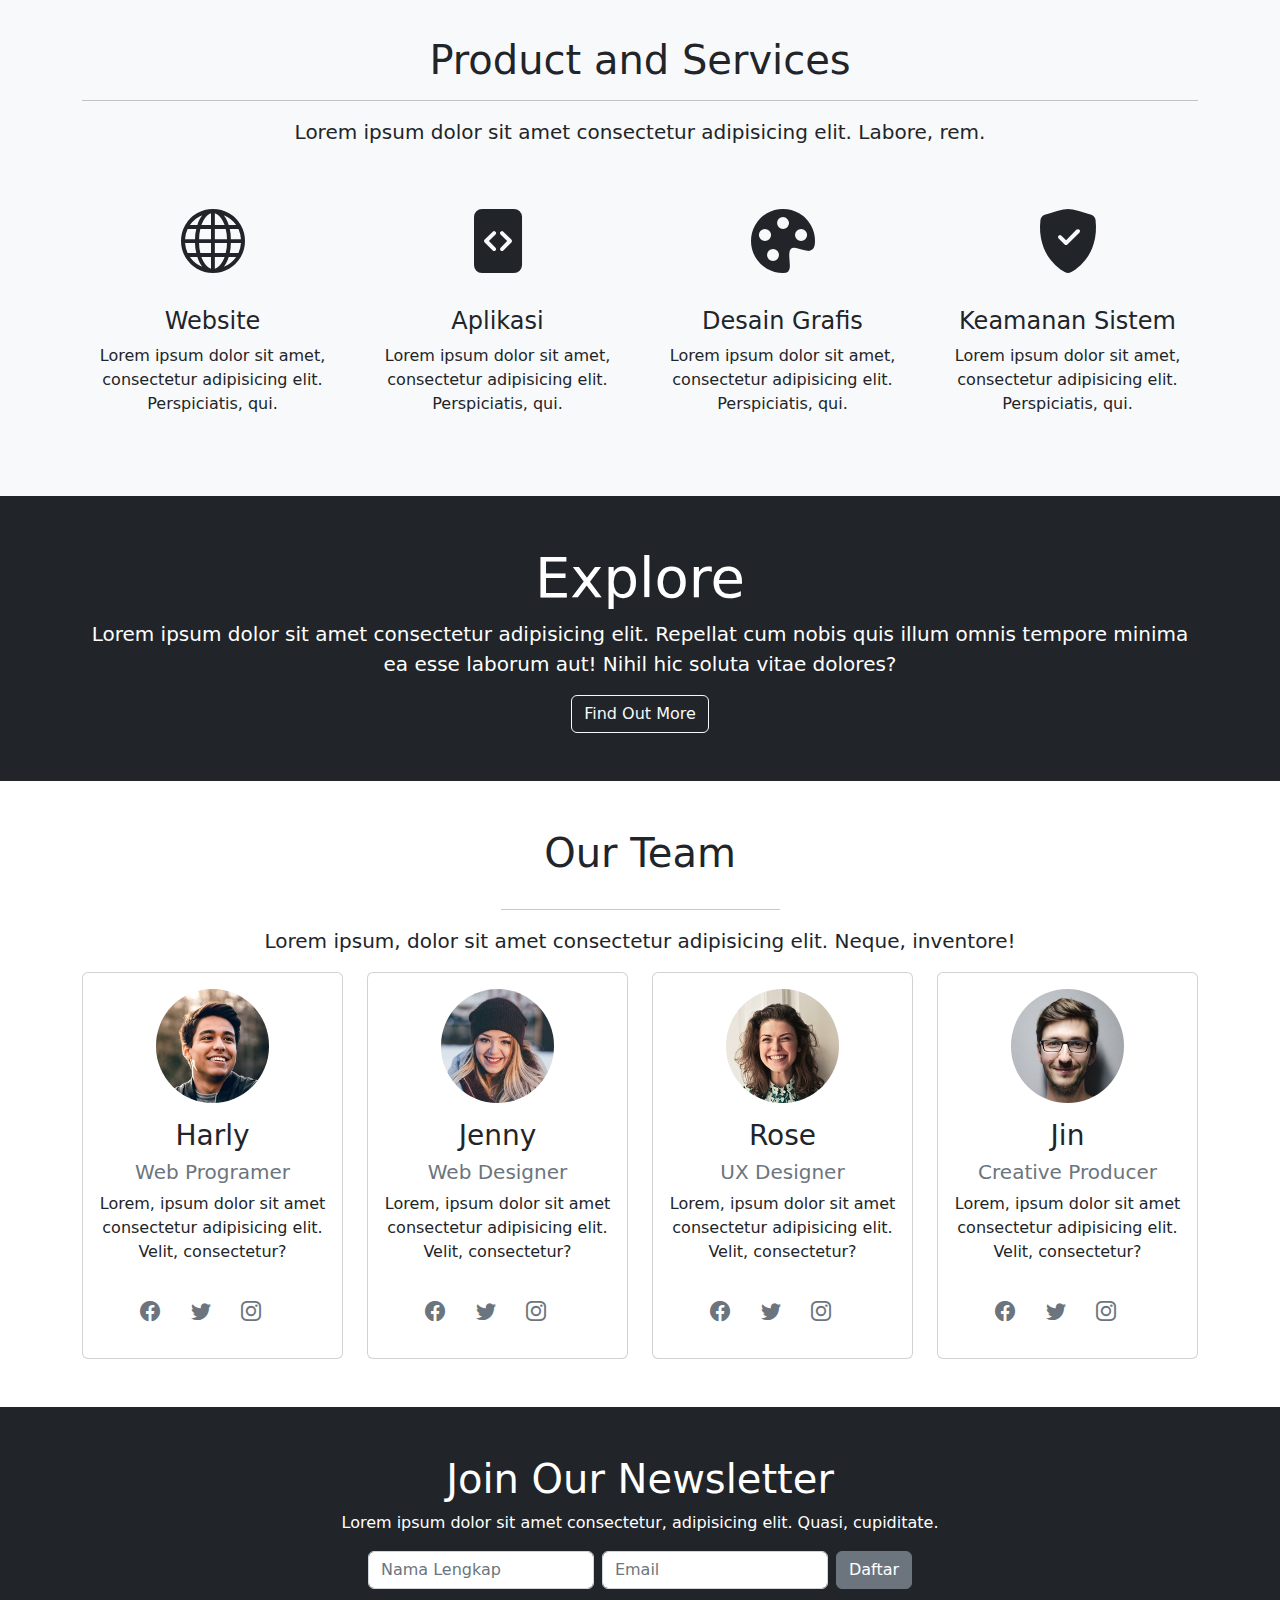
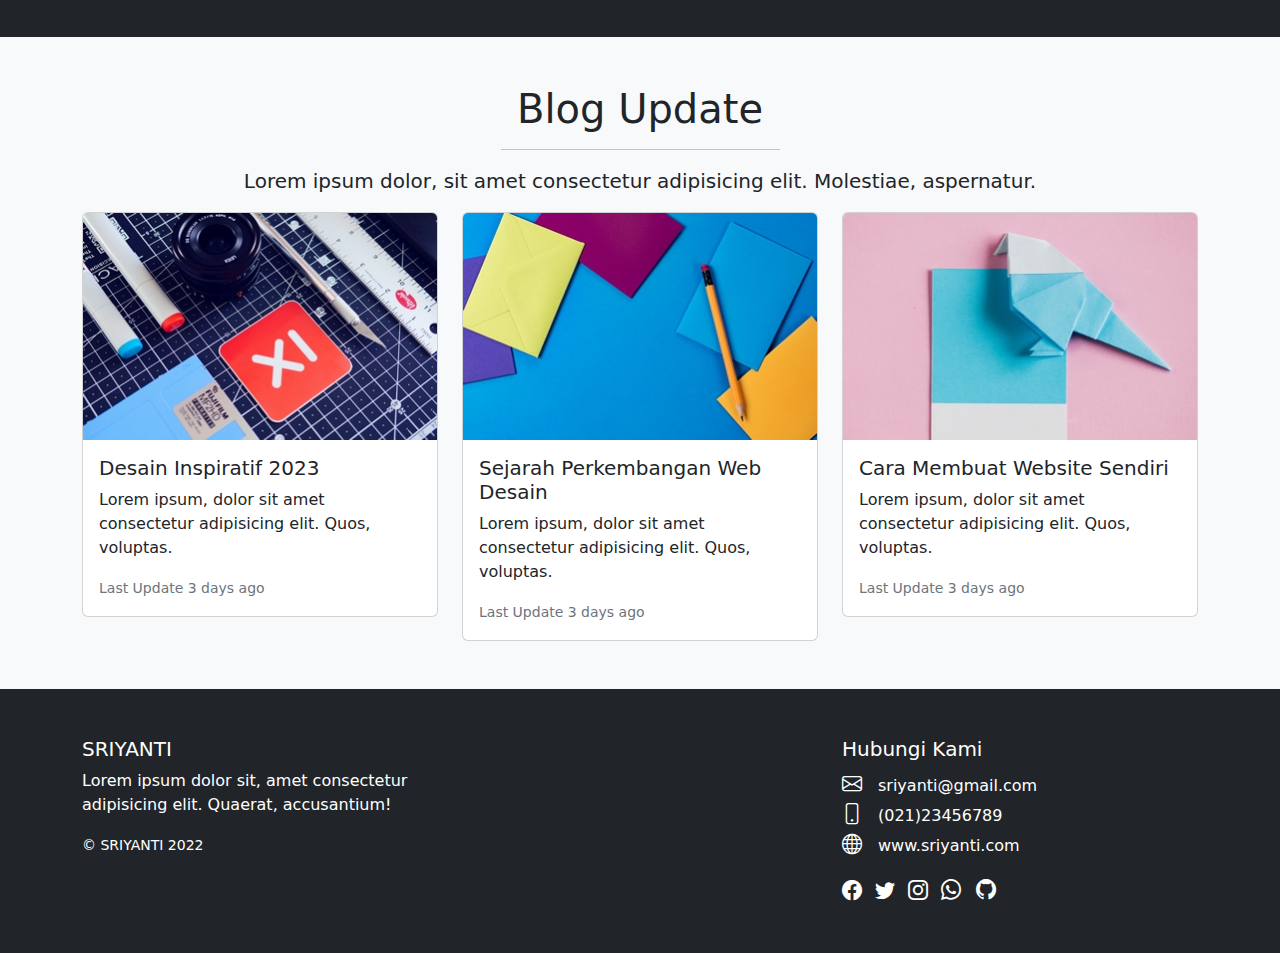
<file: index2.html>
<!DOCTYPE html>
<html lang="id">
<head>
  <meta charset="UTF-8">
  <meta name="viewport" content="width=device-width, initial-scale=1.0">
  <title>04411 - We Build Technology</title>
  <link rel="icon" href="img/favicon.png" type="image/png">
  <link rel="stylesheet" href="css/bootstrap.css">
  <link rel="stylesheet" href="font/bootstrap-icons.css">
  <link rel="stylesheet" href="css/style2.css">
</head>
<body data-bs-spy="scroll" data-bs-target="navbarNav" data-bs-offset="200">
   <!-- NAVBAR -->
   <nav id="main-navbar" class="navbar navbar-expand-md navbar-light bg-light fixed-top py-2 py-md-0">
    <div class="container">
      <a href="index.html" class="navbar-brand">Sriyanti</a>
      <button class="navbar-toggler" type="button" data-bs-toggle="collapse" data-bs-target="#NavbarNav">
        <span class="navbar-toggler-icon"></span>
      </button>
      <div class="collapse navbar-collapse" id="NavbarNav">
        <ul class="navbar-nav ms-auto">
          <li class="nav-item">
            <a href="#showcase" class="nav-link p-3 active">Home</a>
          </li>
          <li class="nav-item">
            <a href="#product" class="nav-link p-3">Product</a>
          </li>
          <li class="nav-item">
            <a href="#team" class="nav-link p-3">Team</a>
          </li>
          <li class="nav-item">
            <a href="#blog" class="nav-link p-3">Blog</a>
          </li>
        </ul>
      </div>

    </div>
   </nav>
   <!-- SHOWCASE -->
   <section id="about" class="py-5 text-center">
    <div class="container">
      <div class="row">
        <div class="col">
          <h1 class="pb-3">About</h1>
          <hr class="w-25 mx-auto">
        </div>
      </div>
    </div>
    <div class="container">
      <div class="card">
        <div class="row">
          <div class="col-6">
            <div class="card-body">
              <img src="img/saya2.jpeg" class="img-fluid rounded-circle w-50 mb-3">
              <h3>Sriyanti</h3>
              <div class="py-3">
                <a href="#" class="text-secondary text-decoration-none fs-5 me-4">
                  <i class="bi-facebook"></i>
                </a>
                <a href="#" class="text-secondary text-decoration-none fs-5 me-4">
                  <i class="bi-twitter"></i>
                </a>
                <a href="#" class="text-secondary text-decoration-none fs-5 me-4">
                  <i class="bi-instagram"></i>
                </a>
              </div>
            </div>
          </div>
    </section>
  <!-- SHOWOFF 1 -->
  <section id="showoff-1" class="bg-light text-muted py-5">
    <div class="container">
      <div class="row">
        <div class="col-md-6">
          <img src="img/image1.jpg" alt="" class="img-fluid mb-3">
        </div>
        <div class="col-md-6">
            <h2>Kreatif</h2>
            <p class="lead">Lorem ipsum dolor sit amet consectetur, adipisicing elit. Sint vero, enim aspernatur officia eligendi iusto fuga laborum mollitia repellat itaque dolores alias reiciendis a quos?</p>
            <p>Lorem, ipsum dolor sit amet consectetur adipisicing elit. Fugit quis quisquam architecto neque inventore dolor molestiae cumque veritatis distinctio! Enim laudantium vero necessitatibus inventore fugit!</p>
            <p>Lorem ipsum dolor sit amet consectetur adipisicing elit. Animi aut voluptatibus necessitatibus? A aliquid explicabo voluptatum esse veniam reprehenderit repudiandae perferendis optio. Ab, tempora doloribus?</p>
          </div>
      </div>
    </div>
  </section>
    <!-- SHOWOFF 2 -->
    <section id="showoff-2" class="text-muted py-5">
      <div class="container">
        <div class="row">
          <div class="col-md-6">
              <h2>Inovatif</h2>
              <p class="lead">Lorem ipsum dolor sit amet consectetur, adipisicing elit. Sint vero, enim aspernatur officia eligendi iusto fuga laborum mollitia repellat itaque dolores alias reiciendis a quos?</p>
              <p>Lorem, ipsum dolor sit amet consectetur adipisicing elit. Fugit quis quisquam architecto neque inventore dolor molestiae cumque veritatis distinctio! Enim laudantium vero necessitatibus inventore fugit!</p>
              <p>Lorem ipsum dolor sit amet consectetur adipisicing elit. Animi aut voluptatibus necessitatibus? A aliquid explicabo voluptatum esse veniam reprehenderit repudiandae perferendis optio. Ab, tempora doloribus?</p>
            </div>
            <div class="col-md-6">
              <img src="img/image2.jpg" alt="" class="img-fluid mb-3">
            </div>
        </div>
      </div>
    </section>
    <!-- Product -->
    <section id="product" class="py-5 bg-light">
      <div class="container">
        <div class="row">
          <div class="col text-center">
            <h1>Product and Services</h1>
            <hr class="w-40 mx-auto">
            <p class="lead">Lorem ipsum dolor sit amet consectetur adipisicing elit. Labore, rem.</p>
          </div>
        </div>
        <div class="row text-center justify-content-between mt-3">
          <div class="col-sm-6 col-md-3 p-3">
            <i class="bi-globe"></i>
            <h4 class="mt-3">Website</h4>
            <p>Lorem ipsum dolor sit amet, consectetur adipisicing elit. Perspiciatis, qui.</p>
          </div>
          <div class="col-sm-6 col-md-3 p-3">
            <i class="bi-file-code-fill"></i>
            <h4 class="mt-3">Aplikasi</h4>
            <p>Lorem ipsum dolor sit amet, consectetur adipisicing elit. Perspiciatis, qui.</p>
          </div>
          <div class="col-sm-6 col-md-3 p-3">
            <i class="bi-palette-fill"></i>
            <h4 class="mt-3">Desain Grafis</h4>
            <p>Lorem ipsum dolor sit amet, consectetur adipisicing elit. Perspiciatis, qui.</p>
          </div>
          <div class="col-sm-6 col-md-3 p-3">
            <i class="bi-shield-fill-check"></i>
            <h4 class="mt-3">Keamanan Sistem</h4>
            <p>Lorem ipsum dolor sit amet, consectetur adipisicing elit. Perspiciatis, qui.</p>
          </div>
        </div>
      </div>
    </section>
    <!-- Explore -->
    <section id="explore" class="bg-dark text-white py-5">
      <div class="container">
        <div class="row">
          <div class="col text-center">
            <h1 class="display-4">Explore</h1>
            <p class="lead">Lorem ipsum dolor sit amet consectetur adipisicing elit. Repellat cum nobis quis illum omnis tempore minima ea esse laborum aut! Nihil hic soluta vitae dolores?</p>
            <a href="#" class="btn btn-outline-light">Find Out More</a>
          </div>
        </div>
      </div>
    </section>
    <!-- Team -->
    <section id="team" class="py-5 text-center">
      <div class="container">
        <div class="row">
          <div class="col">
            <h1 class="pb-3">Our Team</h1>
            <hr class="w-25 mx-auto">
            <p class="lead">Lorem ipsum, dolor sit amet consectetur adipisicing elit. Neque, inventore!</p>
          </div>
        </div>
        <div class="row">
          <div class="col-md-6 col-lg-3">
            <div class="card">
              <div class="card-body">
                <img src="img/people1.jpg" class="img-fluid rounded-circle w-50 mb-3">
                <h3>Harly</h3>
                <h5 class="text-muted">Web Programer</h5>
                <p>Lorem, ipsum dolor sit amet consectetur adipisicing elit. Velit, consectetur?</p>
                <div class="py-3">
                  <a href="#" class="text-secondary text-decoration-none fs-5 me-4">
                    <i class="bi-facebook"></i>
                  </a>
                  <a href="#" class="text-secondary text-decoration-none fs-5 me-4">
                    <i class="bi-twitter"></i>
                  </a>
                  <a href="#" class="text-secondary text-decoration-none fs-5 me-4">
                    <i class="bi-instagram"></i>
                  </a>
                </div>
              </div>
            </div>
          </div>
          <div class="col-md-6 col-lg-3">
            <div class="card">
              <div class="card-body">
                <img src="img/people2.jpg" class="img-fluid rounded-circle w-50 mb-3">
                <h3>Jenny</h3>
                <h5 class="text-muted">Web Designer</h5>
                <p>Lorem, ipsum dolor sit amet consectetur adipisicing elit. Velit, consectetur?</p>
                <div class="py-3">
                  <a href="#" class="text-secondary text-decoration-none fs-5 me-4">
                    <i class="bi-facebook"></i>
                  </a>
                  <a href="#" class="text-secondary text-decoration-none fs-5 me-4">
                    <i class="bi-twitter"></i>
                  </a>
                  <a href="#" class="text-secondary text-decoration-none fs-5 me-4">
                    <i class="bi-instagram"></i>
                  </a>
                </div>
              </div>
            </div>
          </div>
          <div class="col-md-6 col-lg-3">
            <div class="card">
              <div class="card-body">
                <img src="img/people3.jpg" class="img-fluid rounded-circle w-50 mb-3">
                <h3>Rose</h3>
                <h5 class="text-muted">UX Designer</h5>
                <p>Lorem, ipsum dolor sit amet consectetur adipisicing elit. Velit, consectetur?</p>
                <div class="py-3">
                  <a href="#" class="text-secondary text-decoration-none fs-5 me-4">
                    <i class="bi-facebook"></i>
                  </a>
                  <a href="#" class="text-secondary text-decoration-none fs-5 me-4">
                    <i class="bi-twitter"></i>
                  </a>
                  <a href="#" class="text-secondary text-decoration-none fs-5 me-4">
                    <i class="bi-instagram"></i>
                  </a>
                </div>
              </div>
            </div>
          </div>
          <div class="col-md-6 col-lg-3">
            <div class="card">
              <div class="card-body">
                <img src="img/people4.jpg" class="img-fluid rounded-circle w-50 mb-3">
                <h3>Jin</h3>
                <h5 class="text-muted">Creative Producer</h5>
                <p>Lorem, ipsum dolor sit amet consectetur adipisicing elit. Velit, consectetur?</p>
                <div class="py-3">
                  <a href="#" class="text-secondary text-decoration-none fs-5 me-4">
                    <i class="bi-facebook"></i>
                  </a>
                  <a href="#" class="text-secondary text-decoration-none fs-5 me-4">
                    <i class="bi-twitter"></i>
                  </a>
                  <a href="#" class="text-secondary text-decoration-none fs-5 me-4">
                    <i class="bi-instagram"></i>
                  </a>
                </div>
              </div>
            </div>
          </div>
        </div>
      </div>
    </section>
    <!-- Newsletter -->
    <section id="newsletter" class="text-center p-5 bg-dark text-white">
      <div class="container">
        <div class="row">
          <div class="col">
            <h1>Join Our Newsletter</h1>
            <p>Lorem ipsum dolor sit amet consectetur, adipisicing elit. Quasi, cupiditate.</p>
          </div>
        </div>
        <form>
          <div class="row g-2">
            <div class="col col-12 col-md-auto ms-auto">
              <label for="name" class="visually-hidden">Nama</label>
              <input type="text" class="form-control" placeholder="Nama Lengkap">
            </div>
            <div class="col col-12 col-md-auto">
              <label for="name" class="visually-hidden">Email</label>
              <input type="Email" class="form-control" placeholder="Email">
            </div>
            <div class="col col-auto mx-auto ms-md-0">
              <button class="btn btn-secondary" type="submit">Daftar</button>
            </div>
          </div>
        </form>
      </div>
    </section>
    <!-- Blog -->
    <section id="blog" class="py-5 bg-light">
      <div class="container">
        <div class="row">
          <div class="col text-center">
            <h1>Blog Update</h1>
            <hr class="w-25 mx-auto">
            <p class="lead">Lorem ipsum dolor, sit amet consectetur adipisicing elit. Molestiae, aspernatur.</p>
          </div>
        </div>
        <div class="row row-cols-1 row-cols-sm-2 row-cols-lg-3 g-4">
          <div class="col">
            <div class="card">
              <img src="img/blog1.jpg" class="card-img-top">
              <div class="card-body">
                <h5 class="card-title">Desain Inspiratif 2023</h5>
                <p class="card-text">Lorem ipsum, dolor sit amet consectetur adipisicing elit. Quos, voluptas.</p>
                <p class="card-text">
                  <small class="text-muted">Last Update 3 days ago</small>
                </p>
              </div>
            </div>
          </div>
          <div class="col">
            <div class="card">
              <img src="img/blog2.jpg" class="card-img-top">
              <div class="card-body">
                <h5 class="card-title">Sejarah Perkembangan Web Desain</h5>
                <p class="card-text">Lorem ipsum, dolor sit amet consectetur adipisicing elit. Quos, voluptas.</p>
                <p class="card-text">
                  <small class="text-muted">Last Update 3 days ago</small>
                </p>
              </div>
            </div>
          </div>
          <div class="col">
            <div class="card">
              <img src="img/blog3.jpg" class="card-img-top">
              <div class="card-body">
                <h5 class="card-title">Cara Membuat Website Sendiri</h5>
                <p class="card-text">Lorem ipsum, dolor sit amet consectetur adipisicing elit. Quos, voluptas.</p>
                <p class="card-text">
                  <small class="text-muted">Last Update 3 days ago</small>
                </p>
              </div>
            </div>
          </div>
        </div>
      </div>
    </section>
    <!-- Footer -->
    <footer id="main-footer" class="text-white text-center bg-dark py-5">
      <div class="container">
        <div class="row">
          <div class="text-md-start col-md-4 me-auto">
            <h5>SRIYANTI</h5>
            <p>Lorem ipsum dolor sit, amet consectetur adipisicing elit. Quaerat, accusantium!</p>
            <small>&copy; SRIYANTI 2022</small>
          </div>
          <div class="text-md-start col-md-4 mt-4 mt-md-0">
            <h5>Hubungi Kami</h5>
            <div><i class="bi-envelope fs-5 me-3"></i>sriyanti@gmail.com</div>
            <div><i class="bi-phone fs-5 me-3"></i>(021)23456789</div>
            <div><i class="bi-globe fs-5 me-3"></i>www.sriyanti.com</div>
            <div class="pt-3">
              <a href="#" class="text-white text-decoration-none me-2">
                <i class="bi-facebook fs-5"></i>
              </a> 
              <a href="#" class="text-white text-decoration-none me-2">
                <i class="bi-twitter fs-5"></i>
              </a>
              <a href="#" class="text-white text-decoration-none me-2">
                <i class="bi-instagram fs-5"></i>
              </a>
              <a href="#" class="text-white text-decoration-none me-2">
                <i class="bi-whatsapp fs-5"></i>
              </a>
              <a href="#" class="text-white text-decoration-none me-2">
                <i class="bi-github fs-5"></i>
              </a>
            </div>
          </div>
        </div>
      </div>
    </footer>
  <script src="js/bootstrap.bundle.js"></script>
</body>
</html>
</file>
<file: css/style.css>
/*-- NAVBAR --*/
#main-navbar a{
    border-bottom: 5px solid #F8F9FA;
    text-transform: uppercase;
}

#main-navbar a:hover, #main-navbar .active {
    border-bottom-color: black;
    transition: border-color 500ms;
}


/*-- SHOWCASE --*/
#showcase {
    background: url('../img/showcase_bg.jpg');
    height: 600px;
    padding-top: 150px;
    background-size: cover;
    background-attachment: fixed;
    background-repeat: no-repeat;
}

#showcase h1 {
    padding-top: 250px;
}

.dark-overlay {
    background-color: rgba(0, 0, 0, 0.5);
    position: absolute;
    top: 0;
    left: 0;
    width: 100%;
    min-height: 600px;
}

/*-- PRODUCT --*/
#product i[class^="bi"] {
    font-size: 4rem;
}


/*-- Nonaktifkan XXL Breakpoint --*/
</file>
<file: css/style1.css>
/*-- NAVBAR --*/
#main-navbar a{
    border-bottom: 5px solid #F8F9FA;
    text-transform: uppercase;
}

#main-navbar a:hover, #main-navbar .active {
    border-bottom-color: black;
    transition: border-color 500ms;
}


/*-- SHOWCASE --*/
#showcase {
    background: url('../img/exp4.jpg');
    height: 600px;
    padding-top: 150px;
    background-size: cover;
    background-attachment: fixed;
    background-repeat: no-repeat;
}

#showcase .col img {
    margin-top: 150px;
    height: 150px;
    width: 150px;
}

/* ABOUT */
#about .card-body img {
    margin-top: -70px;
    width: 100px;
}

.dark-overlay {
    background-color: rgba(0, 0, 0, 0.5);
    position: absolute;
    top: 0;
    left: 0;
    width: 100%;
    min-height: 600px;
}

/* RESUME */
#resume .card-start h5 {
    padding-top: 25px; 
}

#resume .card {
    height: 500px;
}

 #resume .card img {
    height: 300px;
}

/* PORTFOLIO */
#portfolio .card {
    width: 350px;
}

.card-body img {
    margin-top: -70px;
    width: 100px;
}



/*-- Nonaktifkan XXL Breakpoint --*/
</file>
<file: css/style2.css>
/*-- NAVBAR --*/
#main-navbar a{
    border-bottom: 5px solid #F8F9FA;
    text-transform: uppercase;
}

#main-navbar a:hover, #main-navbar .active {
    border-bottom-color: black;
    transition: border-color 500ms;
}


/*-- SHOWCASE --*/
#showcase {
    background: url('../img/showcase_bg.jpg');
    height: px;
    padding-top: 150px;
    background-size: cover;
    background-attachment: fixed;
    background-repeat: no-repeat;
}

#showcase h1 {
    padding-top: 250px;
}

.dark-overlay {
    background-color: rgba(0, 0, 0, 0.5);
    position: absolute;
    top: 0;
    left: 0;
    width: 100%;
    min-height: 600px;
}

/*-- PRODUCT --*/
#product i[class^="bi"] {
    font-size: 4rem;
}


/*-- Nonaktifkan XXL Breakpoint --*/
</file>
